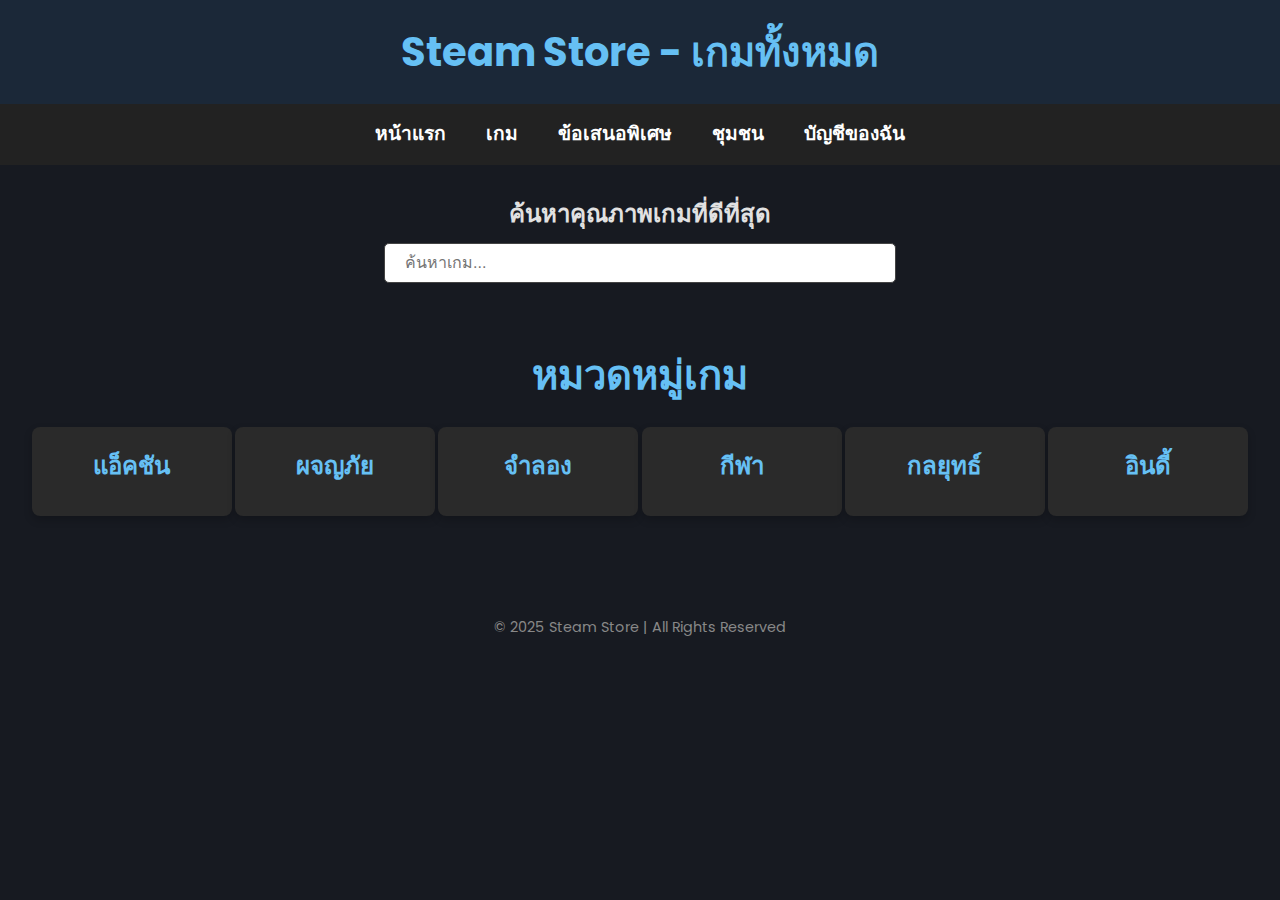
<file: page1.html>
<!DOCTYPE html>
<html lang="th">
<head>
    <meta charset="UTF-8">
    <meta name="viewport" content="width=device-width, initial-scale=1.0">
    <meta http-equiv="X-UA-Compatible" content="ie=edge">
    <title>Steam Store - เกมทั้งหมด</title>
    <link href="https://fonts.googleapis.com/css2?family=Poppins:wght@300;400;600&display=swap" rel="stylesheet">
    <style>
        * {
            margin: 0;
            padding: 0;
            box-sizing: border-box;
        }

        body {
            font-family: 'Poppins', sans-serif;
            background-color: #171a21;
            color: #e1e1e1;
            line-height: 1.6;
        }

        header {
            background-color: #1b2838;
            padding: 20px 0;
            text-align: center;
            position: sticky;
            top: 0;
            z-index: 1000;
        }

        header h1 {
            font-size: 2.5rem;
            color: #66c0f4;
        }

        nav {
            background-color: #222;
            padding: 15px 0;
            position: sticky;
            top: 60px;
            z-index: 999;
        }

        nav ul {
            list-style-type: none;
            display: flex;
            justify-content: center;
            padding: 0;
        }

        nav ul li {
            margin: 0 20px;
        }

        nav ul li a {
            text-decoration: none;
            color: #ffffff;
            font-size: 1.2rem;
            font-weight: 600;
        }

        nav ul li a:hover {
            color: #66c0f4;
        }

        .search-container {
            padding: 30px 0;
            text-align: center;
        }

        .search-container input {
            padding: 10px 20px;
            font-size: 1rem;
            border-radius: 5px;
            border: 1px solid #444;
            width: 40%;
            margin-top: 10px;
            color: #333;
        }

        .category-section {
            padding: 30px;
        }

        .category-section h2 {
            font-size: 2.5rem;
            margin-bottom: 20px;
            color: #66c0f4;
            text-align: center;
        }

        .category-list {
            display: flex;
            justify-content: space-around;
            flex-wrap: wrap;
        }

        .category-item {
            background-color: #2a2a2a;
            padding: 20px;
            border-radius: 8px;
            width: 200px;
            text-align: center;
            box-shadow: 0 4px 8px rgba(0, 0, 0, 0.2);
            transition: transform 0.3s ease;
            margin-bottom: 20px;
            cursor: pointer;
        }

        .category-item:hover {
            transform: scale(1.05);
        }

        .category-item h3 {
            font-size: 1.5rem;
            color: #66c0f4;
            margin-bottom: 10px;
        }

        .game-list {
            display: flex;
            flex-wrap: wrap;
            justify-content: flex-start;
            margin-top: 30px;
        }

        .game-item {
            background-color: #333;
            padding: 20px;
            border-radius: 8px;
            width: 220px;
            margin: 15px;
            box-shadow: 0 4px 8px rgba(0, 0, 0, 0.3);
            text-align: center;
            transition: transform 0.3s ease;
        }

        .game-item:hover {
            transform: scale(1.05);
        }

        .game-item img {
            width: 100%;
            height: auto;
            border-radius: 8px;
            margin-bottom: 15px;
        }

        .game-item h4 {
            font-size: 1.2rem;
            color: #66c0f4;
            margin-bottom: 10px;
        }

        .game-item p {
            font-size: 1rem;
            color: #bbb;
            margin-bottom: 10px;
        }

        .game-item button {
            padding: 10px 20px;
            background-color: #66c0f4;
            border: none;
            border-radius: 5px;
            cursor: pointer;
            color: white;
            font-size: 1rem;
        }

        .game-item button:hover {
            background-color: #5ba8c3;
        }

        .footer {
            background-color: #171a21;
            text-align: center;
            padding: 20px;
            color: #888;
            font-size: 0.9rem;
        }

        @media (max-width: 768px) {
            .category-item {
                width: 45%;
            }

            .game-item {
                width: 45%;
            }
        }

        @media (max-width: 480px) {
            .category-item {
                width: 90%;
            }

            .game-item {
                width: 90%;
            }

            .search-container input {
                width: 80%;
            }
        }
    </style>
</head>
<body>

    <!-- Header -->
    <header>
        <h1>Steam Store - เกมทั้งหมด</h1>
    </header>

    <!-- Navigation -->
    <nav>
        <ul>
            <li><a href="index.html">หน้าแรก</a></li>
            <li><a href="page1.html">เกม</a></li>
            <li><a href="page2.html">ข้อเสนอพิเศษ</a></li>
            <li><a href="page3.html">ชุมชน</a></li>
            <li><a href="page4.html">บัญชีของฉัน</a></li>
        </ul>
    </nav>

    <!-- Search Section -->
    <div class="search-container">
        <h2>ค้นหาคุณภาพเกมที่ดีที่สุด</h2>
        <input type="text" id="search-box" placeholder="ค้นหาเกม..." />
    </div>

    <!-- Category Section -->
    <div class="category-section">
        <h2>หมวดหมู่เกม</h2>
        <div class="category-list">
            <div class="category-item" onclick="showGames('action')">
                <h3>แอ็คชัน</h3>
            </div>
            <div class="category-item" onclick="showGames('adventure')">
                <h3>ผจญภัย</h3>
            </div>
            <div class="category-item" onclick="showGames('simulation')">
                <h3>จำลอง</h3>
            </div>
            <div class="category-item" onclick="showGames('sports')">
                <h3>กีฬา</h3>
            </div>
            <div class="category-item" onclick="showGames('strategy')">
                <h3>กลยุทธ์</h3>
            </div>
            <div class="category-item" onclick="showGames('indie')">
                <h3>อินดี้</h3>
            </div>
        </div>
    </div>

    <!-- Game List -->
    <div id="game-list" class="game-list">
        <!-- Games will be injected here dynamically -->
    </div>

    <!-- Footer -->
    <footer class="footer">
        <p>&copy; 2025 Steam Store | All Rights Reserved</p>
    </footer>

    <script>
        // Game data for each category with images
        const gamesData = {
            action: [
                { 
                    title: "เกมแอ็คชันตัวอย่าง 1", 
                    description: "เกมแอ็คชันที่มีการต่อสู้และภารกิจสุดมันส์!", 
                    image: "https://cdn.cloudflare.steamstatic.com/steam/apps/271590/header.jpg"
                },
                { 
                    title: "เกมแอ็คชันตัวอย่าง 2", 
                    description: "ต่อสู้กับศัตรูในโลกที่ท้าทาย!", 
                    image: "https://cdn.cloudflare.steamstatic.com/steam/apps/730/header.jpg"
                }
            ],
            adventure: [
                { 
                    title: "เกมผจญภัยตัวอย่าง 1", 
                    description: "เกมที่เต็มไปด้วยการสำรวจและการผจญภัยในโลกเปิด!", 
                    image: "https://via.placeholder.com/220x140?text=Adventure+Game+1"
                },
                { 
                    title: "เกมผจญภัยตัวอย่าง 2", 
                    description: "ตามหาความลับในโลกที่ถูกลืมไป!", 
                    image: "https://via.placeholder.com/220x140?text=Adventure+Game+2"
                }
            ],
            simulation: [
                { 
                    title: "เกมจำลองตัวอย่าง 1", 
                    description: "สร้างและจัดการเมืองของคุณในเกมจำลองสุดตื่นเต้น!", 
                    image: "https://via.placeholder.com/220x140?text=Simulation+Game+1"
                },
                { 
                    title: "เกมจำลองตัวอย่าง 2", 
                    description: "จำลองการขับรถในเมืองใหญ่!", 
                    image: "https://via.placeholder.com/220x140?text=Simulation+Game+2"
                }
            ],
            sports: [
                { 
                    title: "เกมกีฬาตัวอย่าง 1", 
                    description: "เข้าร่วมการแข่งขันกีฬาและทำลายสถิติใหม่!", 
                    image: "https://via.placeholder.com/220x140?text=Sports+Game+1"
                },
                { 
                    title: "เกมกีฬาตัวอย่าง 2", 
                    description: "แข่งขันในสนามฟุตบอลที่ดีที่สุด!", 
                    image: "https://via.placeholder.com/220x140?text=Sports+Game+2"
                }
            ],
            strategy: [
                { 
                    title: "เกมกลยุทธ์ตัวอย่าง 1", 
                    description: "วางแผนและพิชิตชัยในการทำสงครามทางกลยุทธ์!", 
                    image: "https://via.placeholder.com/220x140?text=Strategy+Game+1"
                },
                { 
                    title: "เกมกลยุทธ์ตัวอย่าง 2", 
                    description: "สร้างอาณาจักรและต่อสู้กับศัตรู!", 
                    image: "https://via.placeholder.com/220x140?text=Strategy+Game+2"
                }
            ],
            indie: [
                { 
                    title: "เกมอินดี้ตัวอย่าง 1", 
                    description: "เกมที่มาพร้อมกับเรื่องราวและความคิดสร้างสรรค์!", 
                    image: "https://via.placeholder.com/220x140?text=Indie+Game+1"
                },
                { 
                    title: "เกมอินดี้ตัวอย่าง 2", 
                    description: "สัมผัสการผจญภัยในโลกแปลกใหม่!", 
                    image: "https://via.placeholder.com/220x140?text=Indie+Game+2"
                }
            ]
        };

        // Function to show games for the selected category
        function showGames(category) {
            const gameList = document.getElementById('game-list');
            gameList.innerHTML = ''; // Clear previous games
            
            // Loop through the games in the selected category and display them
            gamesData[category].forEach(game => {
                const gameItem = document.createElement('div');
                gameItem.classList.add('game-item');

                gameItem.innerHTML = `
                    <img src="${game.image}" alt="${game.title}">
                    <h4>${game.title}</h4>
                    <p>${game.description}</p>
                    <button>ซื้อเกม</button>
                `;
                gameList.appendChild(gameItem);
            });
        }
    </script>
</body>
</html>
</file>
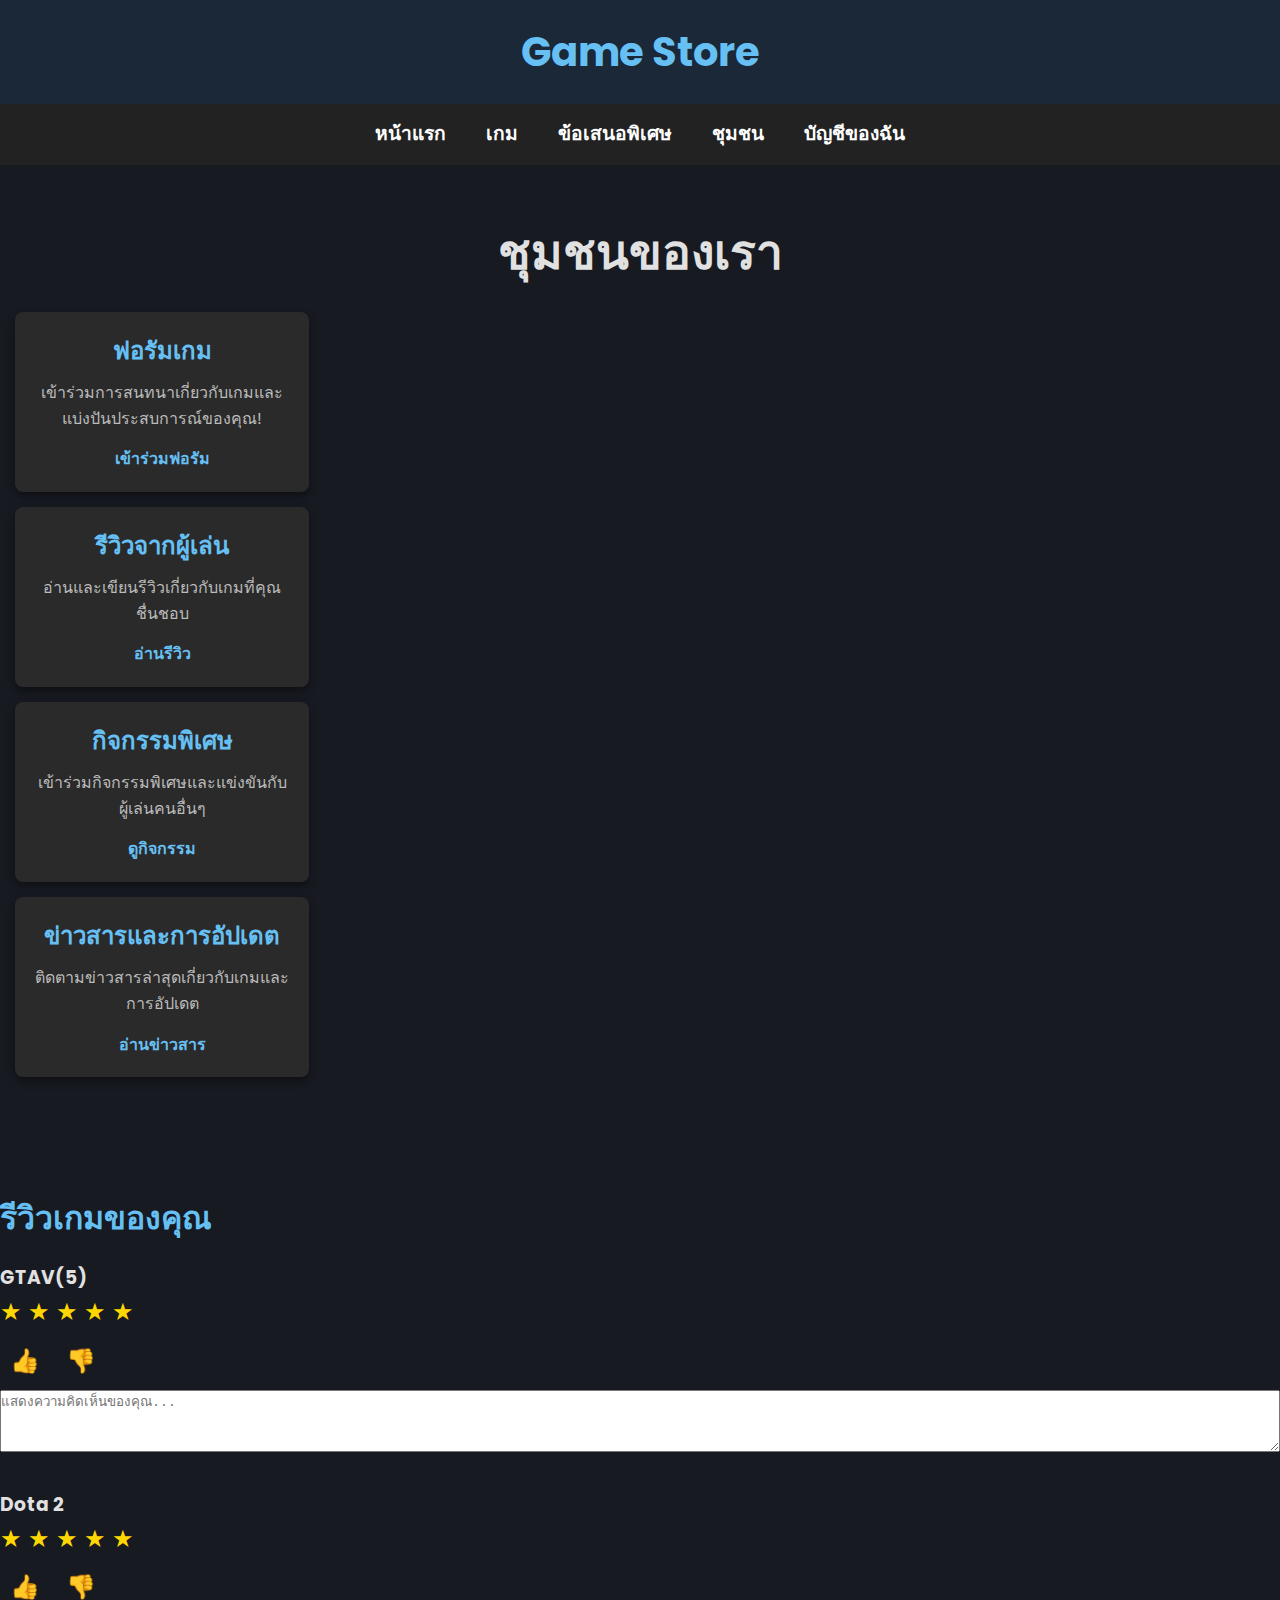
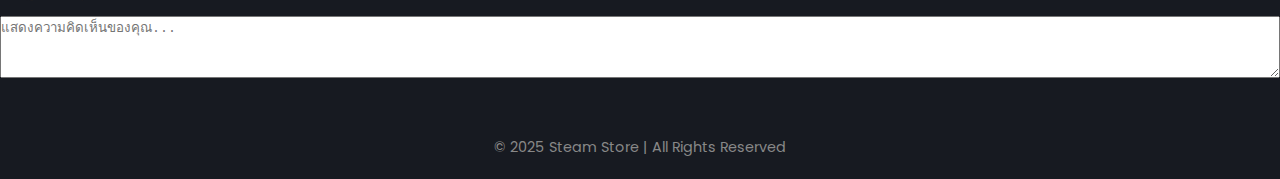
<file: page3.html>
<!DOCTYPE html>
<html lang="th">
<head>
    <meta charset="UTF-8">
    <meta name="viewport" content="width=device-width, initial-scale=1.0">
    <meta http-equiv="X-UA-Compatible" content="ie=edge">
    <title>ชุมชน - Game Store</title>
    <link href="https://fonts.googleapis.com/css2?family=Poppins:wght@300;400;600&display=swap" rel="stylesheet">
    <style>
        * {
            margin: 0;
            padding: 0;
            box-sizing: border-box;
        }

        body {
            font-family: 'Poppins', sans-serif;
            background-color: #171a21;
            color: #e1e1e1;
            line-height: 1.6;
        }

        header {
            background-color: #1b2838;
            padding: 20px 0;
            text-align: center;
            position: sticky;
            top: 0;
            z-index: 1000;
        }

        header h1 {
            font-size: 2.5rem;
            color: #66c0f4;
        }

        nav {
            background-color: #222;
            padding: 15px 0;
            position: sticky;
            top: 60px;
            z-index: 999;
        }

        nav ul {
            list-style-type: none;
            display: flex;
            justify-content: center;
            padding: 0;
        }

        nav ul li {
            margin: 0 20px;
        }

        nav ul li a {
            text-decoration: none;
            color: #ffffff;
            font-size: 1.2rem;
            font-weight: 600;
        }

        nav ul li a:hover {
            color: #66c0f4;
        }

        .community-section {
            padding: 50px 0;
            text-align: center;
        }

        .community-section h2 {
            font-size: 3rem;
            margin-bottom: 20px;
        }

        .community-card {
            width: 23%;
            margin: 15px;
            background-color: #2a2a2a;
            border-radius: 8px;
            box-shadow: 0 4px 8px rgba(0, 0, 0, 0.4);
            padding: 20px;
            text-align: center;
            transition: transform 0.3s ease-in-out;
        }

        .community-card:hover {
            transform: scale(1.05);
        }

        .community-card h3 {
            font-size: 1.5rem;
            color: #66c0f4;
            margin-bottom: 10px;
        }

        .community-card p {
            color: #bbb;
            margin-bottom: 15px;
        }

        .community-card a {
            text-decoration: none;
            color: #66c0f4;
            font-weight: 600;
        }

        .review-section {
            margin-top: 50px;
        }

        .review-title {
            font-size: 2rem;
            color: #66c0f4;
            margin-bottom: 20px;
        }

        .review-container {
            margin-bottom: 30px;
        }

        .star-rating {
            display: inline-block;
            font-size: 1.5rem;
            color: #ffd700;
        }

        .star-rating span {
            cursor: pointer;
        }

        .like-dislike {
            font-size: 1.5rem;
            margin-top: 10px;
        }

        .like-dislike span {
            cursor: pointer;
            margin: 0 10px;
        }

        .like-dislike span:hover {
            color: #66c0f4;
        }

        .footer {
            background-color: #171a21;
            text-align: center;
            padding: 20px;
            color: #888;
            font-size: 0.9rem;
        }

        @media (max-width: 768px) {
            .community-card {
                width: 48%;
            }

            .review-container {
                width: 100%;
            }
        }

        @media (max-width: 480px) {
            .community-card {
                width: 100%;
            }

        }

    </style>
</head>
<body>

    <!-- Header -->
    <header>
        <h1>Game Store</h1>
    </header>

    <!-- Navigation -->
    <nav>
        <ul>
            <li><a href="index.html">หน้าแรก</a></li>
            <li><a href="page1.html">เกม</a></li>
            <li><a href="page2.html">ข้อเสนอพิเศษ</a></li>
            <li><a href="page3.html">ชุมชน</a></li>
            <li><a href="page4.html">บัญชีของฉัน</a></li>
        </ul>
    </nav>

    <!-- Community Section -->
    <div class="community-section">
        <h2>ชุมชนของเรา</h2>
        <div class="community-card">
            <h3>ฟอรัมเกม</h3>
            <p>เข้าร่วมการสนทนาเกี่ยวกับเกมและแบ่งปันประสบการณ์ของคุณ!</p>
            <a href="#">เข้าร่วมฟอรัม</a>
        </div>
        <div class="community-card">
            <h3>รีวิวจากผู้เล่น</h3>
            <p>อ่านและเขียนรีวิวเกี่ยวกับเกมที่คุณชื่นชอบ</p>
            <a href="#">อ่านรีวิว</a>
        </div>
        <div class="community-card">
            <h3>กิจกรรมพิเศษ</h3>
            <p>เข้าร่วมกิจกรรมพิเศษและแข่งขันกับผู้เล่นคนอื่นๆ</p>
            <a href="#">ดูกิจกรรม</a>
        </div>
        <div class="community-card">
            <h3>ข่าวสารและการอัปเดต</h3>
            <p>ติดตามข่าวสารล่าสุดเกี่ยวกับเกมและการอัปเดต</p>
            <a href="#">อ่านข่าวสาร</a>
        </div>
    </div>

    <!-- Review Section -->
    <div class="review-section">
        <h2 class="review-title">รีวิวเกมของคุณ</h2>

        <!-- Review Container -->
        <div class="review-container">
            <h3>GTAV(5)</h3>
            <div class="star-rating">
                <span>&#9733;</span>
                <span>&#9733;</span>
                <span>&#9733;</span>
                <span>&#9733;</span>
                <span>&#9733;</span>
            </div>
            <div class="like-dislike">
                <span>👍</span>
                <span>👎</span>
            </div>
            <textarea placeholder="แสดงความคิดเห็นของคุณ..." rows="4" style="width: 100%; margin-top: 10px;"></textarea>
        </div>

        <!-- Another Review Container -->
        <div class="review-container">
            <h3>Dota 2</h3>
            <div class="star-rating">
                <span>&#9733;</span>
                <span>&#9733;</span>
                <span>&#9733;</span>
                <span>&#9733;</span>
                <span>&#9733;</span>
            </div>
            <div class="like-dislike">
                <span>👍</span>
                <span>👎</span>
            </div>
            <textarea placeholder="แสดงความคิดเห็นของคุณ..." rows="4" style="width: 100%; margin-top: 10px;"></textarea>
        </div>
    </div>

    <!-- Footer -->
    <footer class="footer">
        <p>&copy; 2025 Steam Store | All Rights Reserved</p>
    </footer>

</body>
</html>
</file>
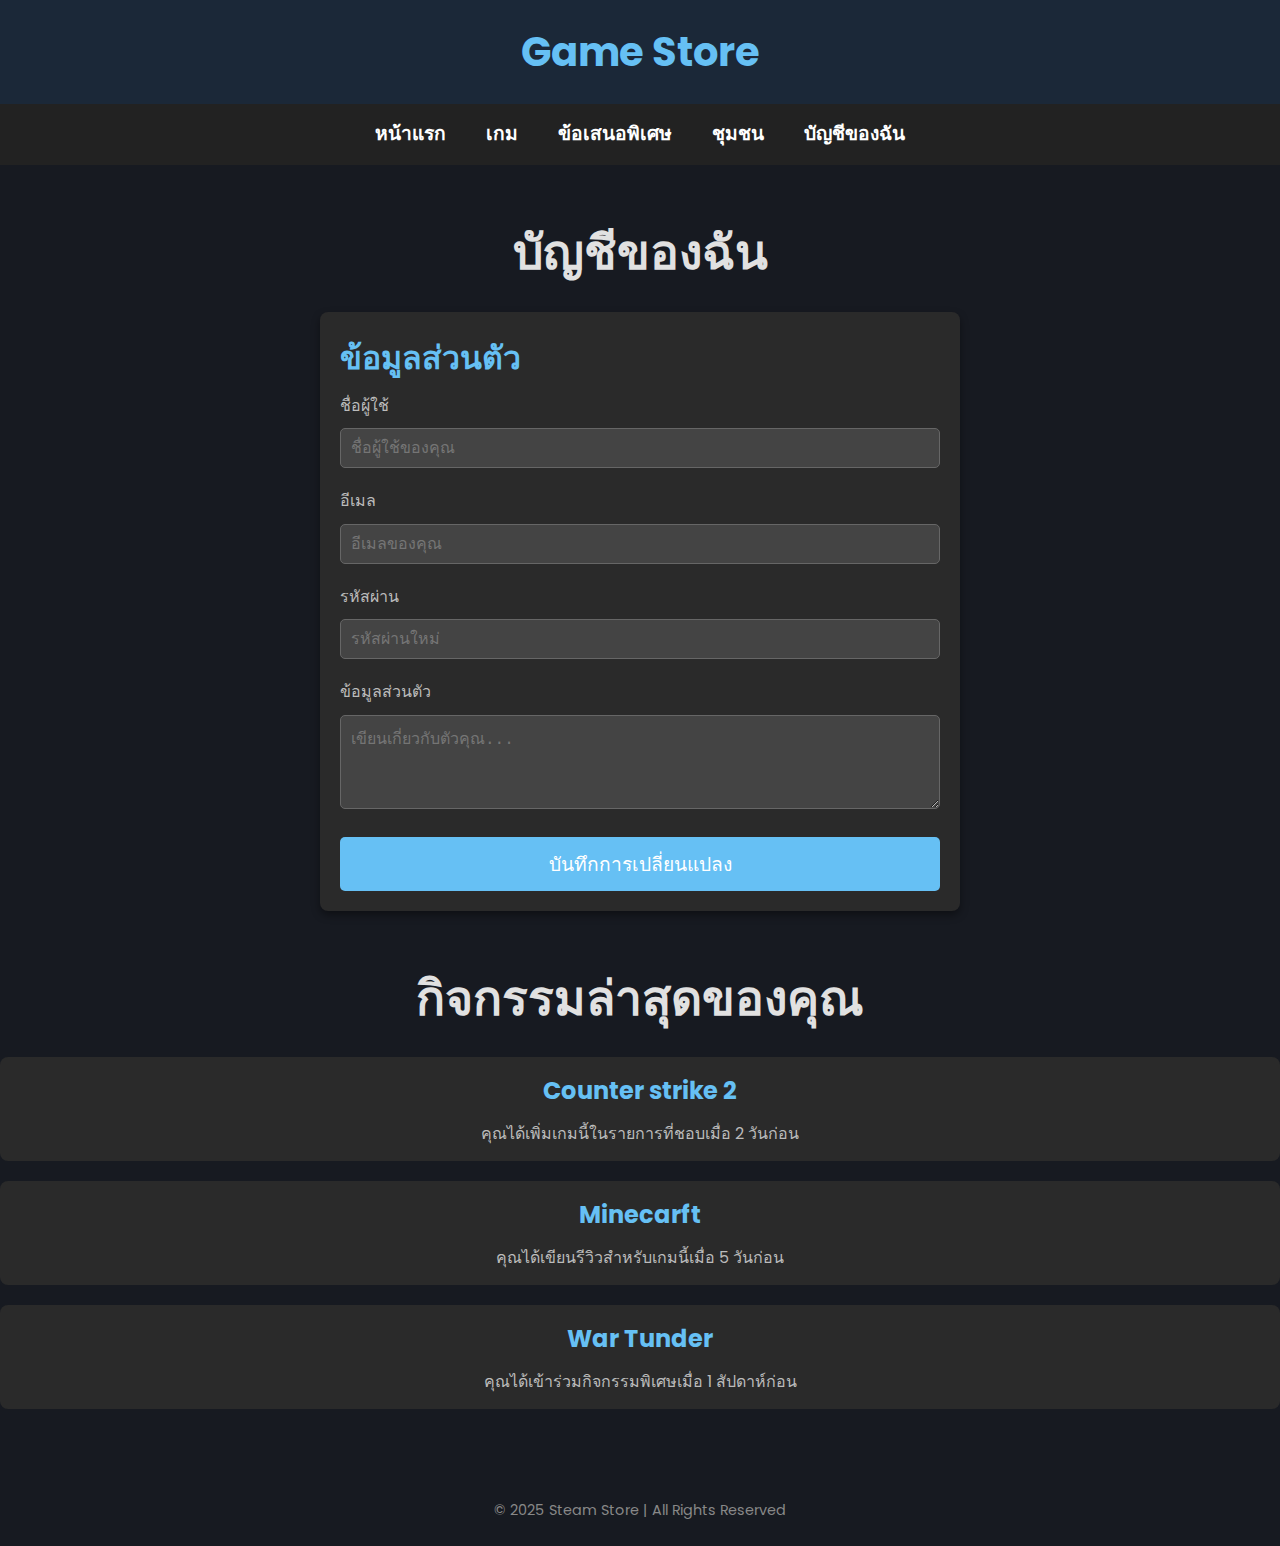
<file: page4.html>
<!DOCTYPE html>
<html lang="th">
<head>
    <meta charset="UTF-8">
    <meta name="viewport" content="width=device-width, initial-scale=1.0">
    <meta http-equiv="X-UA-Compatible" content="ie=edge">
    <title>บัญชีของฉัน - Game Store</title>
    <link href="https://fonts.googleapis.com/css2?family=Poppins:wght@300;400;600&display=swap" rel="stylesheet">
    <style>
        * {
            margin: 0;
            padding: 0;
            box-sizing: border-box;
        }

        body {
            font-family: 'Poppins', sans-serif;
            background-color: #171a21;
            color: #e1e1e1;
            line-height: 1.6;
        }

        header {
            background-color: #1b2838;
            padding: 20px 0;
            text-align: center;
            position: sticky;
            top: 0;
            z-index: 1000;
        }

        header h1 {
            font-size: 2.5rem;
            color: #66c0f4;
        }

        nav {
            background-color: #222;
            padding: 15px 0;
            position: sticky;
            top: 60px;
            z-index: 999;
        }

        nav ul {
            list-style-type: none;
            display: flex;
            justify-content: center;
            padding: 0;
        }

        nav ul li {
            margin: 0 20px;
        }

        nav ul li a {
            text-decoration: none;
            color: #ffffff;
            font-size: 1.2rem;
            font-weight: 600;
        }

        nav ul li a:hover {
            color: #66c0f4;
        }

        .account-section {
            padding: 50px 0;
            text-align: center;
        }

        .account-section h2 {
            font-size: 3rem;
            margin-bottom: 20px;
        }

        .account-card {
            width: 50%;
            margin: 20px auto;
            background-color: #2a2a2a;
            border-radius: 8px;
            box-shadow: 0 4px 8px rgba(0, 0, 0, 0.4);
            padding: 20px;
            text-align: left;
        }

        .account-card h3 {
            font-size: 2rem;
            color: #66c0f4;
            margin-bottom: 10px;
        }

        .account-card label {
            font-size: 1rem;
            color: #bbb;
            margin-bottom: 10px;
            display: block;
        }

        .account-card input, .account-card textarea {
            width: 100%;
            padding: 10px;
            background-color: #444;
            border: 1px solid #666;
            border-radius: 5px;
            color: #fff;
            font-size: 1rem;
            margin-bottom: 20px;
        }

        .account-card button {
            width: 100%;
            padding: 12px;
            background-color: #66c0f4;
            color: white;
            font-size: 1.2rem;
            border: none;
            border-radius: 5px;
            cursor: pointer;
        }

        .account-card button:hover {
            background-color: #5ba8c3;
        }

        .recent-activity {
            margin-top: 50px;
        }

        .activity-card {
            background-color: #2a2a2a;
            padding: 15px;
            margin-bottom: 20px;
            border-radius: 8px;
            color: #e1e1e1;
        }

        .activity-card h4 {
            font-size: 1.5rem;
            color: #66c0f4;
            margin-bottom: 10px;
        }

        .activity-card p {
            color: #bbb;
        }

        .footer {
            background-color: #171a21;
            text-align: center;
            padding: 20px;
            color: #888;
            font-size: 0.9rem;
        }

        @media (max-width: 768px) {
            .account-card {
                width: 80%;
            }
        }

        @media (max-width: 480px) {
            .account-card {
                width: 100%;
            }
        }
    </style>
</head>
<body>

    <!-- Header -->
    <header>
        <h1>Game Store</h1>
    </header>

    <!-- Navigation -->
    <nav>
        <ul>
            <li><a href="index.html">หน้าแรก</a></li>
            <li><a href="page1.html">เกม</a></li>
            <li><a href="page2.html">ข้อเสนอพิเศษ</a></li>
            <li><a href="page3.html">ชุมชน</a></li>
            <li><a href="page4.html">บัญชีของฉัน</a></li>
        </ul>
    </nav>

    <!-- Account Section -->
    <div class="account-section">
        <h2>บัญชีของฉัน</h2>

        <!-- Account Details Card -->
        <div class="account-card">
            <h3>ข้อมูลส่วนตัว</h3>
            <label for="username">ชื่อผู้ใช้</label>
            <input type="text" id="username" placeholder="ชื่อผู้ใช้ของคุณ">
            <label for="email">อีเมล</label>
            <input type="email" id="email" placeholder="อีเมลของคุณ">
            <label for="password">รหัสผ่าน</label>
            <input type="password" id="password" placeholder="รหัสผ่านใหม่">
            <label for="bio">ข้อมูลส่วนตัว</label>
            <textarea id="bio" rows="4" placeholder="เขียนเกี่ยวกับตัวคุณ..."></textarea>
            <button>บันทึกการเปลี่ยนแปลง</button>
        </div>

        <!-- Recent Activity Section -->
        <div class="recent-activity">
            <h2>กิจกรรมล่าสุดของคุณ</h2>

            <!-- Activity Card 1 -->
            <div class="activity-card">
                <h4>Counter strike 2</h4>
                <p>คุณได้เพิ่มเกมนี้ในรายการที่ชอบเมื่อ 2 วันก่อน</p>
            </div>

            <!-- Activity Card 2 -->
            <div class="activity-card">
                <h4>Minecarft</h4>
                <p>คุณได้เขียนรีวิวสำหรับเกมนี้เมื่อ 5 วันก่อน</p>
            </div>

            <!-- Activity Card 3 -->
            <div class="activity-card">
                <h4>War Tunder</h4>
                <p>คุณได้เข้าร่วมกิจกรรมพิเศษเมื่อ 1 สัปดาห์ก่อน</p>
            </div>
        </div>

    </div>

    <!-- Footer -->
    <footer class="footer">
        <p>&copy; 2025 Steam Store | All Rights Reserved</p>
    </footer>

</body>
</html>
</file>
